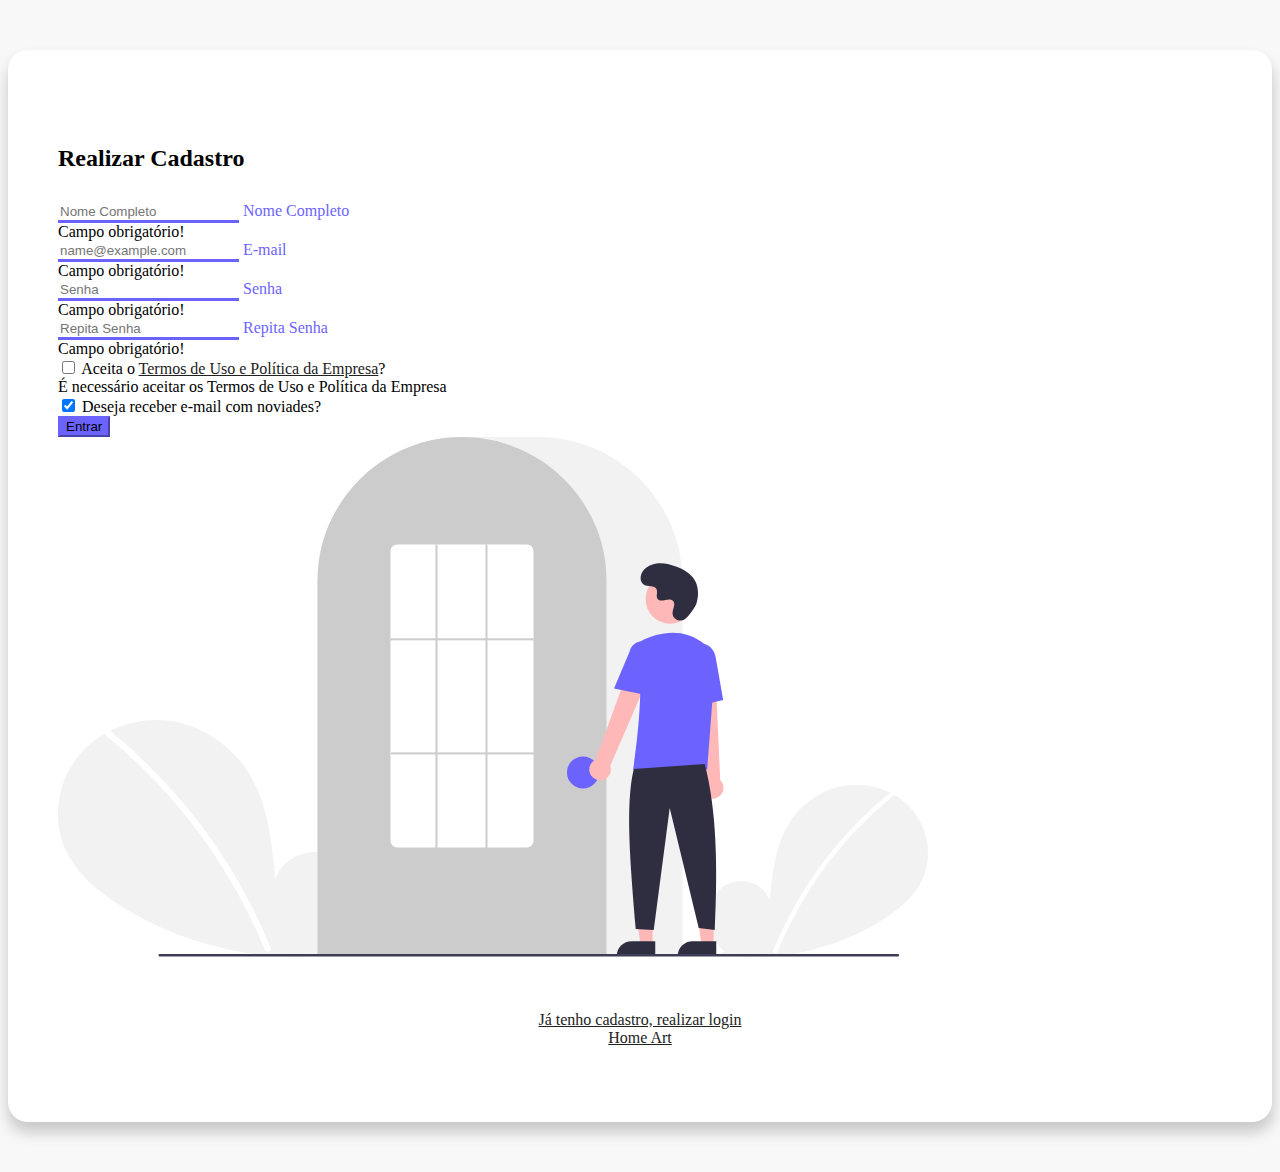
<file: cadastro-login.html>
<!DOCTYPE html>
<html lang="pt-br">

<head>
    <meta charset="UTF-8">
    <meta name="viewport" content="width=device-width, initial-scale=1.0">
    <title>Art - Index</title>

    <link rel="shortcut icon" href="img/favicon.ico" type="image/x-icon">

    <!-- CSS Bootstrap -->
    <link href="https://cdn.jsdelivr.net/npm/bootstrap@5.3.2/dist/css/bootstrap.min.css" rel="stylesheet"
        integrity="sha384-T3c6CoIi6uLrA9TneNEoa7RxnatzjcDSCmG1MXxSR1GAsXEV/Dwwykc2MPK8M2HN" crossorigin="anonymous">
    <!-- Icons Bootstrap -->
    <link rel="stylesheet" href="https://cdn.jsdelivr.net/npm/bootstrap-icons@1.11.3/font/bootstrap-icons.min.css">

    <link rel="stylesheet" href="css/login.css">


    <!-- JavaScript -->
    <script src="js/contatos.js" defer></script>
</head>

<body>
    <div class="container col-11 col-md-9" id="form-container">
        <div class="row align-items-center gx-5">
            
            <div class="col-md-6">
                <h2>Realizar Cadastro</h2>
                <form class="needs-validation" novalidate>
                    <div class="form-floating mb-3">
                        <input type="text" class="form-control" id="ds_email" placeholder="Nome Completo" required>
                        <label for="ds_email">Nome Completo</label>
                        <div class="invalid-feedback">
                            Campo obrigatório!
                        </div>
                    </div>
                    <div class="form-floating mb-3">
                        <input type="email" class="form-control" id="ds_email" placeholder="name@example.com" required>
                        <label for="ds_email">E-mail</label>
                        <div class="invalid-feedback">
                            Campo obrigatório!
                        </div>
                    </div>
                    <div class="form-floating mb-3">
                        <input type="password" class="form-control" id="ds_senha" placeholder="Senha" required>
                        <label for="ds_senha">Senha</label>
                        <div class="invalid-feedback">
                            Campo obrigatório!
                        </div>
                    </div>
                    <div class="form-floating mb-3">
                        <input type="password" class="form-control" id="ds_senha_confirme" placeholder="Repita Senha" required>
                        <label for="ds_senha_confirme">Repita Senha</label>
                        <div class="invalid-feedback">
                            Campo obrigatório!
                        </div>
                    </div>
                    <div class="form-check  mb-3">
                        <input class="form-check-input" type="checkbox" value="" id="st_termos_politica" required>
                        <label class="form-check-label" for="st_termos_politica">
                            Aceita o <a href="#">Termos de Uso e Política da Empresa</a>?
                        </label>
                        <div class="invalid-feedback">
                            É necessário aceitar os Termos de Uso e Política da Empresa
                        </div>
                      </div>
                      <div class="form-check  mb-3">
                        <input class="form-check-input" type="checkbox" value="" id="st_email_spam" checked>
                        <label class="form-check-label" for="st_email_spam">
                            Deseja receber e-mail com noviades?
                        </label>
                      </div>
                    <button type="submit" class="btn btn-primary">Entrar</button>
                </form>
            </div>
            <div class="col-md-6 padding-top-50">
                <div class="col-12">
                    <img src="img/login.svg" class="img-fluid" alt="Usuário com monitor em tela de Laravel">
                </div>
                <div class="col-12" id="link-container">
                    <a href="login.html">Já tenho cadastro, realizar login</a>
                    <br>
                    <a href="index.html">Home Art</a>
                </div>
            </div>
            
        </div>
    </div>
</body>
</html>
</file>
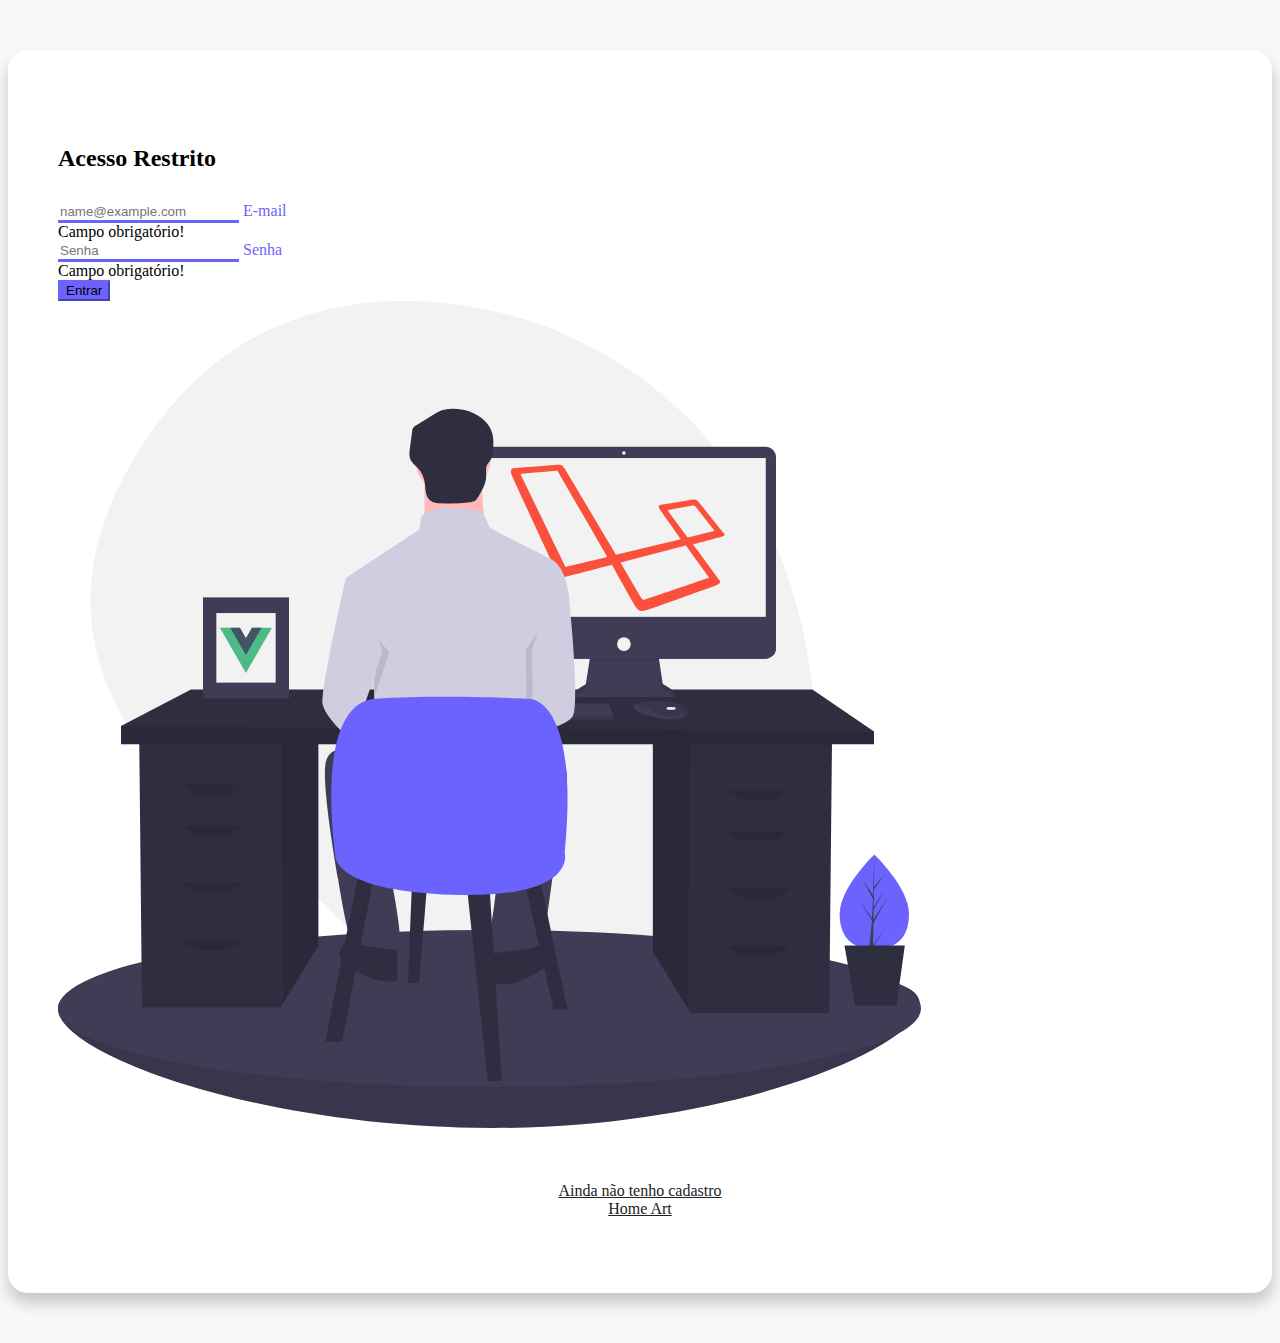
<file: login.html>
<!DOCTYPE html>
<html lang="pt-br">

<head>
    <meta charset="UTF-8">
    <meta name="viewport" content="width=device-width, initial-scale=1.0">
    <title>Art - Index</title>

    <link rel="shortcut icon" href="img/favicon.ico" type="image/x-icon">

    <!-- CSS Bootstrap -->
    <link href="https://cdn.jsdelivr.net/npm/bootstrap@5.3.2/dist/css/bootstrap.min.css" rel="stylesheet"
        integrity="sha384-T3c6CoIi6uLrA9TneNEoa7RxnatzjcDSCmG1MXxSR1GAsXEV/Dwwykc2MPK8M2HN" crossorigin="anonymous">
    <!-- Icons Bootstrap -->
    <link rel="stylesheet" href="https://cdn.jsdelivr.net/npm/bootstrap-icons@1.11.3/font/bootstrap-icons.min.css">

    <link rel="stylesheet" href="css/login.css">

    <!-- JavaScript -->
    <script src="js/contatos.js" defer></script>
</head>

<body>
    <div class="container col-11 col-md-9" id="form-container">
        <div class="row align-items-center gx-5">
            <div class="col-md-6 order-md-2">
                <h2>Acesso Restrito</h2>
                <form class="needs-validation" novalidate>
                    <div class="form-floating mb-3">
                        <input type="email" class="form-control" id="ds_email" placeholder="name@example.com" required>
                        <label for="ds_email">E-mail</label>
                        <div class="invalid-feedback">
                            Campo obrigatório!
                        </div>
                    </div>
                    <div class="form-floating mb-3">
                        <input type="password" class="form-control" id="ds_senha" placeholder="Senha" required>
                        <label for="ds_senha">Senha</label>
                        <div class="invalid-feedback">
                            Campo obrigatório!
                        </div>
                    </div>
                    <button type="submit" class="btn btn-primary">Entrar</button>
                </form>
            </div>
            <div class="col-md-6 order-by-1 padding-top-50">
                <div class="col-12">
                    <img src="img/laravel.svg" class="img-fluid" alt="Usuário com monitor em tela de Laravel">
                </div>
                <div class="col-12" id="link-container">
                    <a href="cadastro-login.html">Ainda não tenho cadastro</a>
                    <br>
                    <a href="index.html">Home Art</a>
                </div>
            </div>
        </div>
    </div>

</body>
</html>
</file>
<file: css/login.css>
body {
    background-color: #f8f8f8;
}

/* FORM */
#form-container {
    background-color: #fff;
    border-radius: 20px;
    box-shadow: .5px 10px 15px rgba(0, 0, 0, 0.2);
    margin: 25px auto;
    padding: 25px;
}

#form-container h2 {
    font-weight: 700;
    margin-bottom: 30px;
}

#form-container a {
    color: #222;
    transition: .5s;
}

#form-container a:hover {
    color: #6c63ff
}

#form-container form {
    /* padding-bottom: 50px; */
}

#form-container .form-control {
    border: none;
    border-bottom: 3px solid #6c63ff;
}

#form-container .form-control:focus {
    box-shadow: none;
}

#form-container .form-floating label {
    color: #6c63ff
}

#form-container .form-floating>.form-control:focus~label {
    color: #221f55;
}

#form-container .form-check-input:checked,
#form-container button[type="submit"] {
    background-color: #6C63FF;
    border-color: #6C63FF;
}

#form-container button[type="submit"]:hover {
    background-color: #221f55;
    border-color: #6C63FF;
}

#form-container .btn.btn-primary {
    width: 100%;
}

/* IMAGEM */
.row.align-items-center {
    align-content: center;
    height: 100%;
    padding-top: 25px;
    padding-bottom: 25px;
}

#link-container {
    text-align: center;
    padding-top: 50px;
}

.padding-top-50{
    padding-top: 50px;
}

@media(min-width: 768px) {
    #form-container {
        margin: 50px auto;
        padding: 50px;
    }

    #form-container .btn.btn-primary {
        width: auto;
    }

    .padding-top-50{
        padding-top: 0px;
    }
}
</file>
